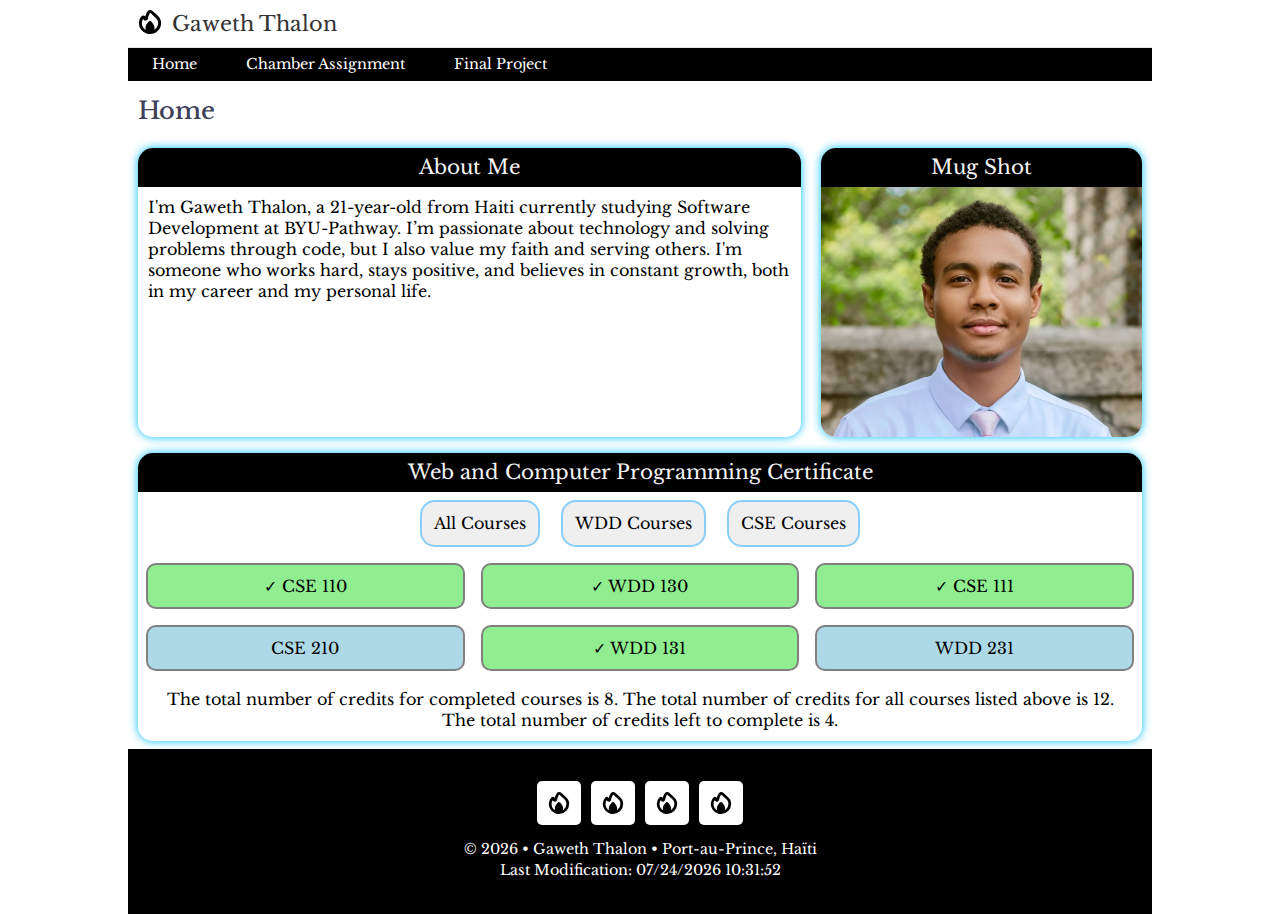
<file: index.html>
<!DOCTYPE html>
<html lang="en">

<head>
  <meta charset="UTF-8">
  <meta name="viewport" content="width=device-width, initial-scale=1.0">
  <title>WDD 231 for Gaweth Thalon</title>
  <meta name="description"
    content="This site contains my sample assignments written by Gaweth Thalon for WDD231 at BYUI Pathways">
  <meta name="author" content="Gaweth Thalon">
  <link rel="icon" type="image/png" sizes="16x16" href="favicon.png">

  <!-- Style Links -->
  <link href="styles/normalize.css" rel="stylesheet">
  <link href="styles/base.css" rel="stylesheet">
  <link href="styles/larger.css" rel="stylesheet">

  <!-- Google Font Links -->
  <link rel="preconnect" href="https://fonts.googleapis.com">
  <link rel="preconnect" href="https://fonts.gstatic.com" crossorigin>
  <link
    href="https://fonts.googleapis.com/css2?family=Libre+Baskerville&family=Playwrite+US+Modern:wght@100..400&display=swap"
    rel="stylesheet">
  <!-- Script Links -->
  <script src="scripts/getdates.js" defer></script>
  <script src="scripts/getcourses.js" defer></script>
  <script src="scripts/navigation.js" defer></script>
  <script src="scripts/modal.js" defer></script>



</head>

<body>
  <header>
    <img src="images/flamme.svg" alt="Gaweth Thalon Site Logo" width="1" height="1" loading="lazy">
    <span>Gaweth Thalon</span>
    <button id="hamburger" class="hamburger" aria-label="navigation links"></button>
  </header>
  <nav id="navbar">
    <ul>
      <li class="active"><a href="index.html">Home</a></li>
      <li><a href="chamber">Chamber Assignment</a></li>
      <li><a href="final/index.html">Final Project</a></li>
    </ul>
  </nav>

  <main>
    <h1>Home</h1>
    <div class="sbs">
      <section class="card">
        <h2>About Me</h2>
        <p>I'm Gaweth Thalon, a 21-year-old from Haiti currently studying Software Development at BYU-Pathway. I’m
          passionate about technology and solving problems through code, but I also value my faith and serving others.
          I'm someone who works hard, stays positive, and believes in constant growth, both in my career and my personal
          life.</p>
      </section>
      <section class="card">
        <h2>Mug Shot</h2>
        <img src="images/mugshot.webp" width="250" height="250" alt="Gaweth" loading="lazy">
      </section>
    </div>
    <section class="card courses">
      <h2>Web and Computer Programming Certificate</h2>
      <div>
        <button id="all">All Courses</button>
        <button id="wdd">WDD Courses</button>
        <button id="cse">CSE Courses</button>
      </div>

      <div id="crsList" class="crsList"></div>
      <p id="totalCredits"></p>
    </section>
    <dialog id="course-details"></dialog>
  </main>
  <footer>
    <div class="social">
      <a href="#" target="_blank"><img src="./images/flamme.svg" alt="Facebook Icon"></a>
      <a href="#" target="_blank"><img src="./images/flamme.svg" alt="GitHub Icon"></a>
      <a href="#" target="_blank"><img src="./images/flamme.svg" alt="Linked In Icon"></a>
      <a href="#" target="_blank"><img src="./images/flamme.svg" alt="Whats App Icon"></a>
    </div>
    <p>&copy; <span id="currentyear"></span> • Gaweth Thalon • Port-au-Prince, Haïti</p>
    <p id="lastModified"></p>
  </footer>


</body>

</html>
</file>
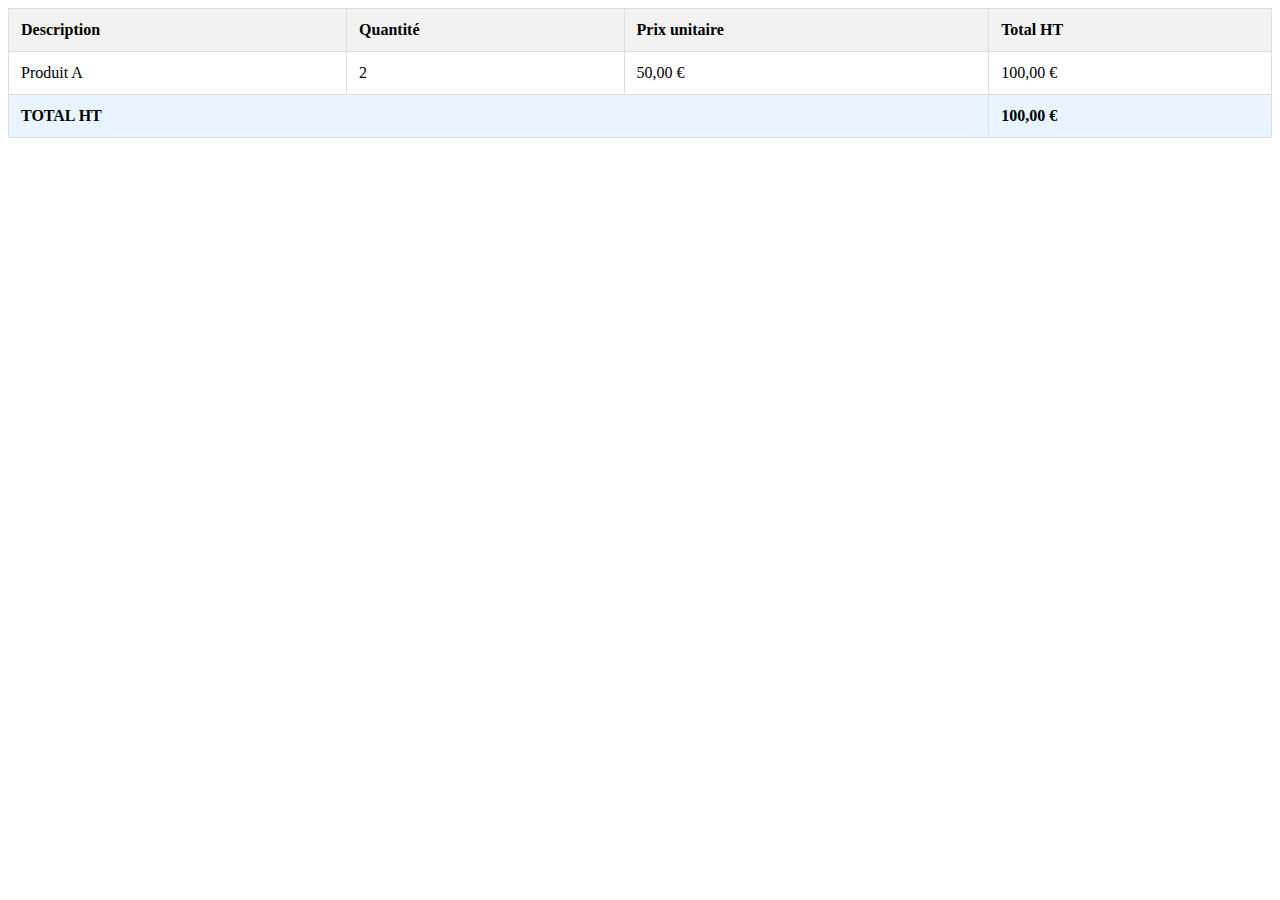
<file: fac.html>
<!DOCTYPE html>
<html>

<head>
  <style>
    .invoice-table {
      width: 100%;
      border-collapse: collapse;
    }

    .invoice-table th,
    .invoice-table td {
      border: 1px solid #ddd;
      padding: 12px;
      text-align: left;
    }

    .invoice-table th {
      background-color: #f2f2f2;
    }

    .total-row {
      font-weight: bold;
      background-color: #e8f4ff;
    }
  </style>
</head>

<body>
  <table class="invoice-table">
    <thead>
      <tr>
        <th>Description</th>
        <th>Quantité</th>
        <th>Prix unitaire</th>
        <th>Total HT</th>
      </tr>
    </thead>
    <tbody>
      <tr>
        <td>Produit A</td>
        <td>2</td>
        <td>50,00 €</td>
        <td>100,00 €</td>
      </tr>
      <tr class="total-row">
        <td colspan="3">TOTAL HT</td>
        <td>100,00 €</td>
      </tr>
    </tbody>
  </table>
</body>

</html>
</file>
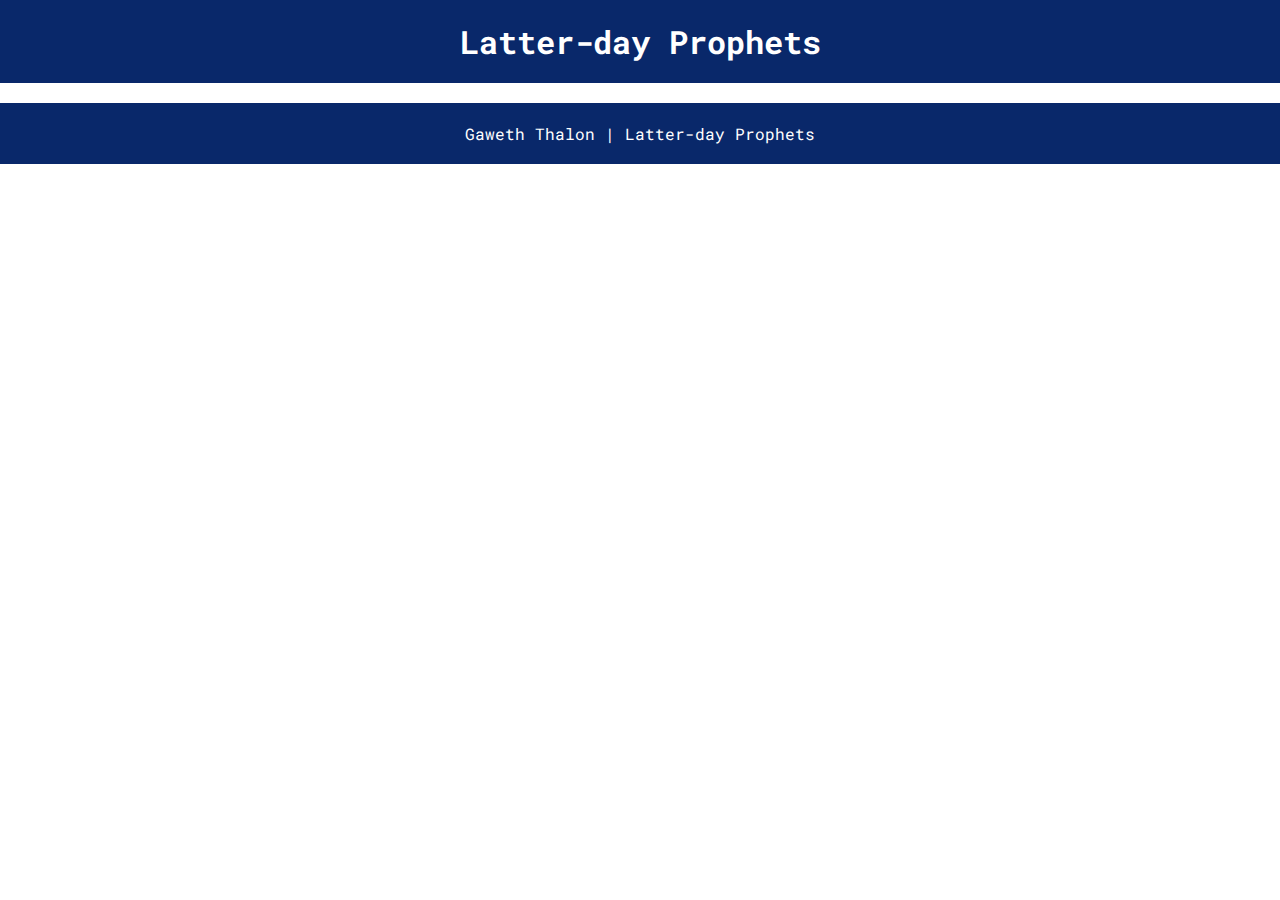
<file: prophets.html>
<!DOCTYPE html>
<html lang="en">

<head>
  <meta charset="UTF-8">
  <meta name="viewport" content="width=device-width, initial-scale=1.0">
  <title>Prophets of the Restoration</title>

  <link href="styles/prophets.css" rel="stylesheet">
  <link rel="preconnect" href="https://fonts.googleapis.com">
  <link rel="preconnect" href="https://fonts.gstatic.com" crossorigin>
  <link
    href="https://fonts.googleapis.com/css2?family=Libre+Baskerville&family=Playwrite+US+Modern:wght@100..400&family=Roboto+Mono:ital,wght@0,100..700;1,100..700&display=swap"
    rel="stylesheet">


</head>

<body>
  <header>
    <h1>Latter-day Prophets</h1>
  </header>
  <main>
    <div id="cards"></div>
  </main>
  <footer>
    Gaweth Thalon | Latter-day Prophets
  </footer>
  <script src="scripts/prophets.js"></script>
</body>

</html>
</file>
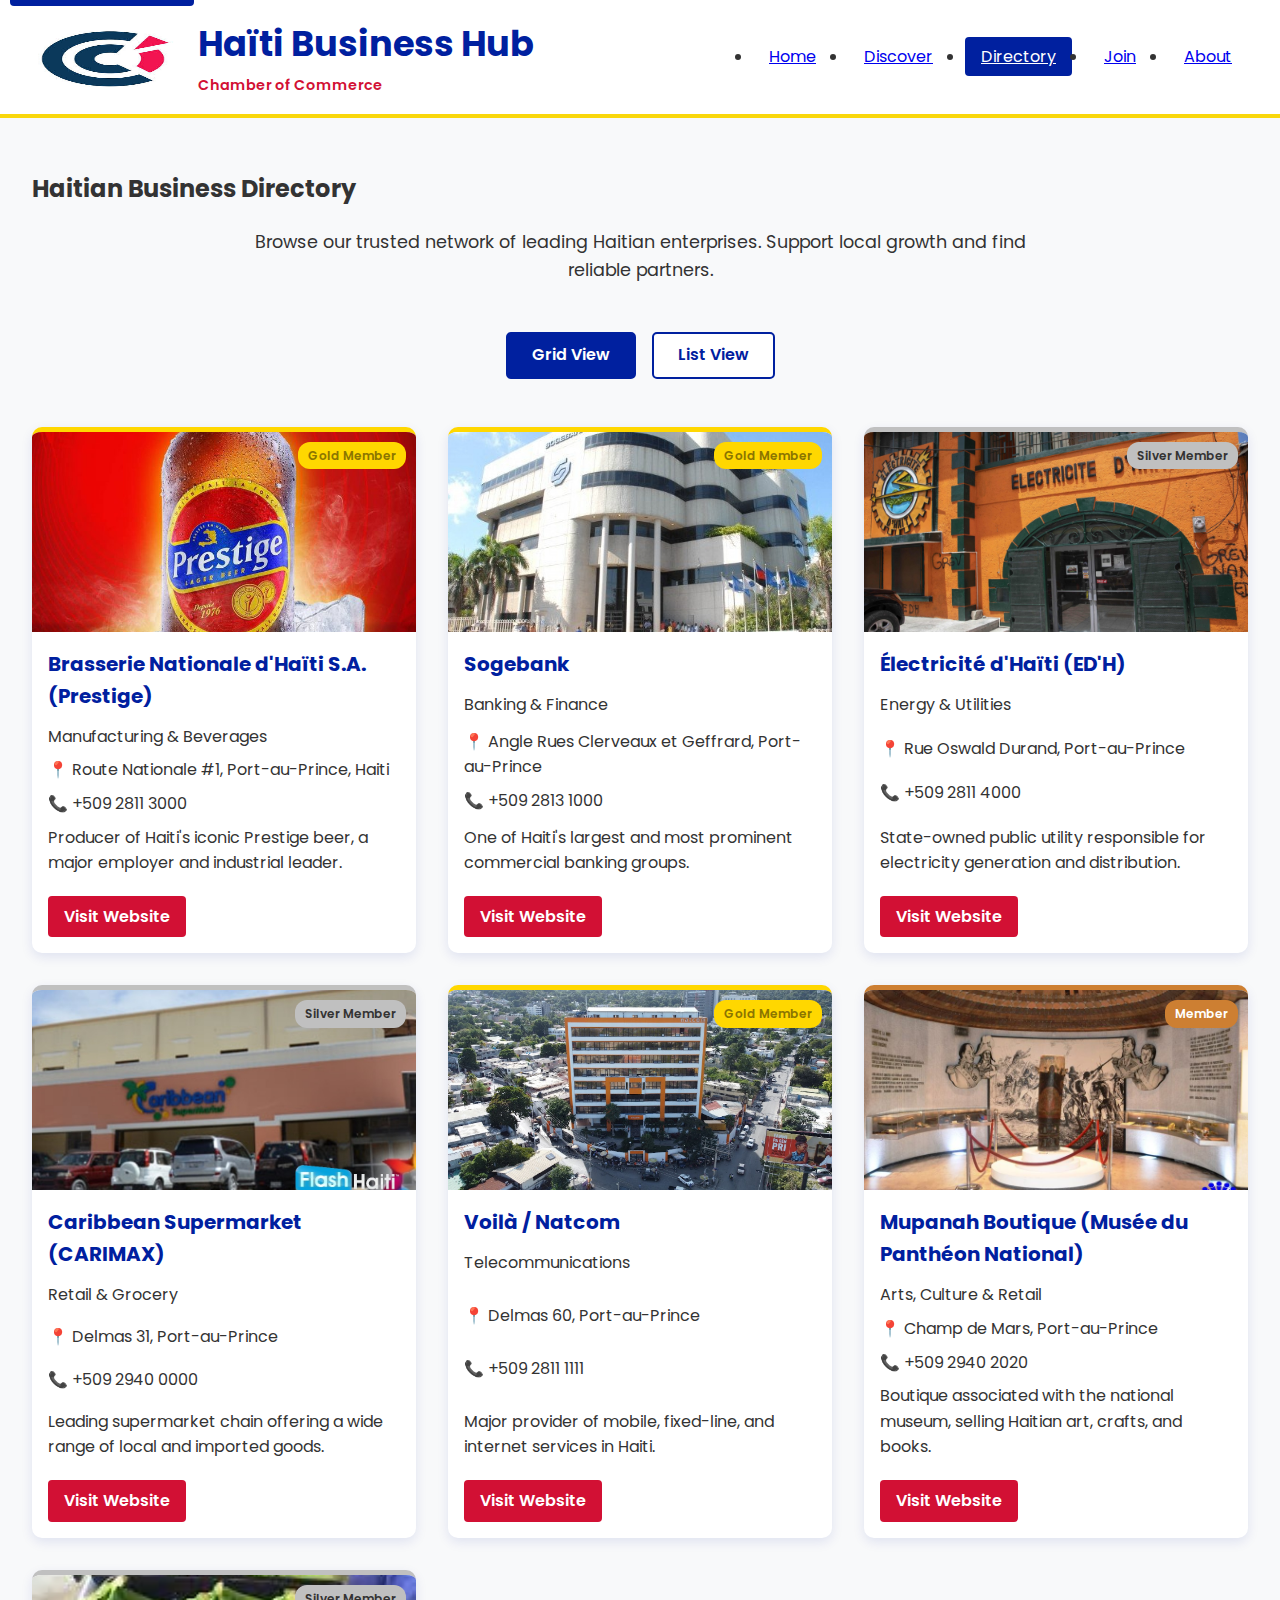
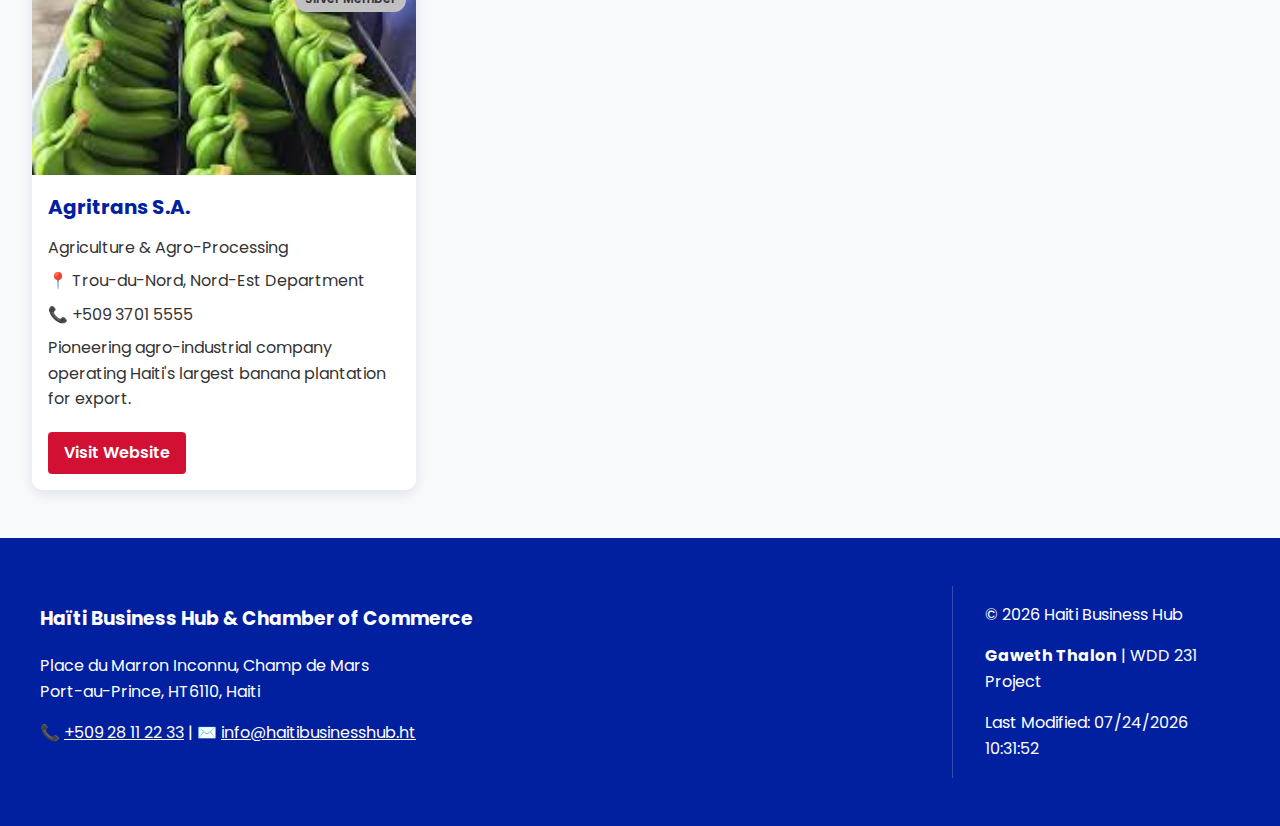
<file: chamber /directory.html>
<!DOCTYPE html>
<html lang="en">

<head>
  <meta charset="UTF-8">
  <meta name="viewport" content="width=device-width, initial-scale=1.0">
  <meta name="description"
    content="Official directory of the Haïti Business Hub & Chamber of Commerce. Connect with trusted Haitian businesses in banking, agriculture, manufacturing, and more.">
  <meta name="author" content="Gaweth Thalon">
  <title>Business Directory | Haïti Business Hub & Chamber of Commerce</title>

  <!-- Open Graph / Facebook Meta Tags -->
  <meta property="og:title" content="Discover Haitian Businesses | Haiti Chamber Directory">
  <meta property="og:description" content="Explore the trusted directory of leading Haitian companies.">
  <meta property="og:image" content="https://yourusername.github.io/wdd231/chamber/images/social-preview.png">
  <meta property="og:url" content="https://yourusername.github.io/wdd231/chamber/directory.html">
  <meta property="og:type" content="website">

  <!-- Favicon - SIMPLIFIED & CORRECTED -->
  <link rel="icon" href="images/favicon-2.ico" type="image/x-icon">

  <!-- Stylesheets -->
  <link rel="stylesheet" href="styles/normalize.css">
  <link rel="stylesheet" href="styles/base.css">
  <link rel="stylesheet" href="styles/larger.css">

  <!-- Google Fonts -->
  <link rel="preconnect" href="https://fonts.googleapis.com">
  <link rel="preconnect" href="https://fonts.gstatic.com" crossorigin>
  <link href="https://fonts.googleapis.com/css2?family=Poppins:wght@300;400;600;700&display=swap" rel="stylesheet">

  <!-- Scripts -->
  <script src="scripts/main.js" defer></script>
  <script src="scripts/directory.js" defer></script>
</head>

<body>
  <!-- Added role="banner" for accessibility -->
  <header role="banner">
    <a href="index.html" class="logo-link">
      <img src="images/ccilogo.jpg" alt="Haiti Business Hub Chamber Logo" width="150" height="75">
      <div>
        <h1>Haïti Business Hub</h1>
        <span>Chamber of Commerce</span>
      </div>
    </a>
    <button id="menu-button" aria-label="Toggle Navigation Menu" aria-expanded="false">☰</button>
    <!-- Added role="navigation" for accessibility -->
    <nav id="primary-nav" role="navigation">
      <ul>
        <li><a href="index.html">Home</a></li>
        <li><a href="discover.html">Discover</a></li>
        <li><a href="directory.html" class="active" aria-current="page">Directory</a></li>
        <li><a href="join.html">Join</a></li>
        <li><a href="about.html">About</a></li>
      </ul>
    </nav>
  </header>

  <!-- Added id="main" for skip link navigation -->
  <main id="main">
    <h2>Haitian Business Directory</h2>
    <p class="page-intro">Browse our trusted network of leading Haitian enterprises. Support local growth and find
      reliable partners.</p>

    <div class="view-toggle" role="group" aria-label="View display options">
      <button id="grid-view" class="active" aria-pressed="true">
        <span>Grid View</span>
      </button>
      <button id="list-view" aria-pressed="false">
        <span>List View</span>
      </button>
    </div>

    <!-- Added aria-live for dynamic content announcements -->
    <div id="member-container" class="grid" aria-live="polite">
      <!-- Content loads from JSON -->
    </div>
  </main>

  <!-- Added role="contentinfo" for accessibility -->
  <footer role="contentinfo">
    <div class="footer-content">
      <div class="footer-contact">
        <h3>Haïti Business Hub & Chamber of Commerce</h3>
        <p>Place du Marron Inconnu, Champ de Mars<br>Port-au-Prince, HT6110, Haiti</p>
        <p>📞 <a href="tel:+50928112233">+509 28 11 22 33</a> | ✉️ <a
            href="mailto:info@haitibusinesshub.ht">info@haitibusinesshub.ht</a></p>
      </div>
      <div class="footer-info">
        <p>&copy; <span id="currentyear"></span> Haiti Business Hub</p>
        <p><strong>Gaweth Thalon</strong> | WDD 231 Project</p>
        <p>Last Modified: <span id="lastModified"></span></p>
      </div>
    </div>
  </footer>
</body>

</html>
</file>
<file: styles/base.css>
/* -------------- COLOR SCHEME ---------------
terra cotta #E07A5F
deep slate blue #3D405B, 
Light Grey #f5f5f7 
Medium Grey #d2d2d2
Dark Grey #323232  */


* {
  font-family: "Libre Baskerville", sans-serif;
  box-sizing: border-box;
}

/************************** HEADER **************************/
header {
  padding: 10px 0 10px 10px;
  display: grid;
  grid-template-columns: 24px auto 44px;
  column-gap: 10px;
  align-items: end;
  border-bottom: 1px solid rgba(0, 0, 0, 0.1);
}

header img {
  display: block;
  width: 100%;
  height: auto;
  padding-bottom: 3px;
}

header span {
  font-size: 1.3rem;
  color: #323232;
}

/************************** NAVIGATION **************************/
nav {
  background-color: #000000;
  display: none;
}

nav ul {
  margin: 0;
  padding: 0;
  list-style: none;
}

nav a {
  display: block;
  font-size: .9rem;
  font-weight: 300;
  color: #ffffff;
  text-decoration: none;
  padding: .8rem;
  border-bottom: 1px solid rgba(0, 0, 0, 0.2);
}

nav a:hover {
  color: deepskyblue;
}

nav li.active a {
  background-color: #000000;
  color: #ffffff;
}

nav.show {
  display: block;
}

/************************** HAMBURGER NAVIGATION **************************/
.hamburger {
  background: none;
  border: none;
  color: #323232;
  cursor: pointer;
  font-family: Verdana;
  font-size: 2rem;
}

.hamburger::before {
  content: "\2630";
}

.hamburger.show::before {
  content: "\00D7";
}

/************************** MAIN LAYOUT **************************/
h1 {
  font-size: 1.5rem;
  color: #3D405B;
  font-weight: 500;
  margin-left: 10px;
  text-align: center;
}

/************************** CARD LAYOUT **************************/
.card {
  border: #eee;
  border-radius: 15px;
  box-shadow: 0 0 10px deepskyblue;
  margin: .5rem 10px;
  overflow: hidden;
}

.card h2 {
  background-color: #000000;
  color: #f5f5f7;
  font-weight: 400;
  font-size: 1.25rem;
  margin: 0;
  padding: .5rem .2rem;
  text-align: center;
}

.card p {
  font-weight: 200;
  margin: 10px;
  line-height: 130%;
}

.card img {
  display: block;
  width: 100%;
  object-fit: cover;
}



.courses div {
  text-align: center;
}

.courses button {
  padding: .75rem;
  margin: .5rem;
  border: 2px solid lightskyblue;
  border-radius: 15px;
  cursor: pointer;
}

.crsList {
  display: grid;
  grid-template-columns: 1fr;
}

.crsList div {
  padding: .75rem;
  margin: .5rem;
  border: 2px solid grey;
  border-radius: 10px;
  cursor: pointer;
}

/************************** DISPLAY COURSES **************************/
/*https://www.toptal.com/designers/htmlarrows/symbols/check-mark */
.needed {
  background-color: lightblue;
}

.complete {
  background-color: lightgreen;
}

.complete::before {
  content: "\2713  "
}

.courses p {
  text-align: center;
}

/************************** MODAL DIALOG STYLING **************************/
dialog {
  color: #000000;
  border: 10px solid rgba(0, 0, 0, 0.1);
  border-radius: .50rem;
  padding: 1rem;
  background-color: #fff;
  width: 90%;
  max-width: 600px;
}

dialog h2 {
  color: #000000;
}

dialog h3 {
  color: navy;
}

dialog p {
  font-weight: 300;
}

::backdrop {
  background-color: rgba(0, 0, 0, 0.5);
}

dialog button {
  position: absolute;
  top: 23px;
  right: 23px;
  width: 36px;
  height: 36px;
  border: 1px solid rgba(0, 0, 0, 0.1);
}

/************************** SOCIAL MEDIA **************************/
.social {
  display: flex;
  justify-content: center;
  column-gap: 10px;
  margin-bottom: 1rem;
}

.social a {
  width: 44px;
  height: 44px;
  display: flex;
  justify-content: center;
  align-items: center;
  border-radius: 5px;
  background-color: rgb(255, 255, 255);
}

.social img {
  width: 22px;
  height: 22px;
}

.social a:hover {
  background-color: deepskyblue;
}

/************************** FOOTER **************************/
footer {
  background-color: #000000;
  color: #fff;
  text-align: center;
  padding: 2rem 0;
}

footer p {
  margin: .25rem;
  font-size: .9rem;
  font-weight: 300;
}
</file>
<file: styles/larger.css>
@media only screen and (min-width: 38rem) {

  header,
  main,
  nav,
  footer {
    max-width: 1024px;
    margin: auto;
  }

  header {
    grid-template-columns: 24px auto;
  }

  #hamburger {
    display: none;
  }

  nav {
    display: block;
  }

  nav ul {
    display: flex;
  }


  nav a {
    border: none;
    padding: .5rem 1.5rem;
    border-right: 1px solid rgba(0, 0, 0, 0.2);
  }

  nav li:last-child a {
    border: none;
  }

  .sbs {
    display: grid;
    grid-template-columns: 2fr 1fr;
  }

  .crsList {
    grid-template-columns: 1fr 1fr 1fr;
  }

  h1 {
    text-align: left;
  }
}

/* end media query */
</file>
<file: styles/prophets.css>
body {
  font-family: "Roboto Mono";
  margin: 0;
}

header,
footer {
  background-color: rgb(9, 40, 106);
  margin: 0;
  padding: 20px;
  text-align: center;
  color: white;
}

header h1 {
  margin: 0;
}

#cards {
  margin: 10px;
  display: grid;
  column-gap: 10px;
  grid-template-columns: repeat(auto-fit, minmax(320px, 1fr));
}

#cards section {
  text-align: center;
  border: 1px solid #666;
  border-radius: 10px;
  background-color: rgb(192, 192, 192);
  box-shadow: 5px 5px 10px #999;
  margin-bottom: 10px;
}

#cards img {
  display: block;
  width: 96%;
  margin: 10px 2%;
  height: auto;
  border-radius: 10px;
}
</file>
<file: chamber /styles/base.css>
:root {
  --primary-blue: #00209F;
  --secondary-red: #D21034;
  --accent-gold: #F9D70B;
  --light-gray: #F8F9FA;
  --dark-charcoal: #333333;
  --font-heading: 'Poppins', sans-serif;
  --font-body: 'Poppins', sans-serif;
}

/* SIMPLIFIED: Base styles */
body {
  font-family: var(--font-body);
  color: var(--dark-charcoal);
  background-color: var(--light-gray);
  line-height: 1.6;
  margin: 0;
  min-height: 100vh;
  display: flex;
  flex-direction: column;
}

/* SIMPLIFIED: Header */
header {
  background-color: white;
  border-bottom: 4px solid var(--accent-gold);
  display: flex;
  justify-content: space-between;
  align-items: center;
  padding: 1rem;
  flex-wrap: wrap;
}

.logo-link {
  display: flex;
  align-items: center;
  gap: 1rem;
  text-decoration: none;
  color: inherit;
}

.logo-link h1 {
  color: var(--primary-blue);
  font-size: clamp(1.5rem, 4vw, 2.2rem);
  margin: 0;
}

.logo-link span {
  color: var(--secondary-red);
  font-size: 0.9rem;
  font-weight: 600;
}

/* View Toggle - SIMPLIFIED */
.view-toggle {
  text-align: center;
  margin: 2rem 0;
  display: flex;
  justify-content: center;
  gap: 1rem;
}

.view-toggle button {
  padding: 0.75rem 1.5rem;
  border: 2px solid var(--primary-blue);
  background: white;
  color: var(--primary-blue);
  font-weight: 600;
  border-radius: 5px;
  cursor: pointer;
  transition: all 0.3s ease;
}

.view-toggle button.active,
.view-toggle button[aria-pressed="true"] {
  background-color: var(--primary-blue);
  color: white;
}

/* Main content */
main {
  flex: 1;
  padding: 1rem;
}

/* SIMPLIFIED: Grid container */
#member-container.grid {
  display: grid;
  grid-template-columns: repeat(auto-fill, minmax(min(300px, 100%), 1fr));
  gap: 1.5rem;
  padding: 1rem 0;
}

/* SIMPLIFIED: Member card */
.member-card {
  background: white;
  border-radius: 10px;
  overflow: hidden;
  box-shadow: 0 4px 12px rgba(0, 32, 159, 0.1);
  border-top: 5px solid var(--accent-gold);
  transition: transform 0.3s ease, box-shadow 0.3s ease;
  display: flex;
  flex-direction: column;
}

.member-card:hover {
  transform: translateY(-5px);
  box-shadow: 0 8px 20px rgba(0, 32, 159, 0.15);
}

/* Membership level borders - SIMPLIFIED */
.member-card.level-3 {
  border-top-color: #FFD700 !important;
  border-top-width: 5px;
  border-top-style: solid;
}

.member-card.level-2 {
  border-top-color: #C0C0C0 !important;
  border-top-width: 5px;
  border-top-style: solid;
}

.member-card.level-1 {
  border-top-color: #CD7F32 !important;
  border-top-width: 5px;
  border-top-style: solid;
}

.member-card img {
  width: 100%;
  height: 200px;
  object-fit: cover;
  display: block;
}

.card-content {
  padding: 1rem;
  flex: 1;
  display: flex;
  flex-direction: column;
}

.member-card h3 {
  color: var(--primary-blue);
  margin: 0 0 0.5rem 0;
  font-size: 1.25rem;
}

.member-card p {
  margin: 0.25rem 0;
  flex: 1;
}

.member-card .website-link {
  display: inline-block;
  margin-top: 1rem;
  padding: 0.5rem 1rem;
  background-color: var(--secondary-red);
  color: white;
  text-decoration: none;
  border-radius: 4px;
  font-weight: 600;
  align-self: flex-start;
}

/* SIMPLIFIED: List view */
#member-container.list {
  display: flex;
  flex-direction: column;
  gap: 1rem;
  max-width: 1200px;
  margin: 0 auto;
}

.member-list-item {
  background: white;
  padding: 1.25rem;
  border-left: 4px solid var(--primary-blue);
  box-shadow: 0 2px 8px rgba(0, 0, 0, 0.08);
  border-radius: 0 8px 8px 0;
}

.member-list-item h3 {
  color: var(--primary-blue);
  margin: 0 0 0.5rem 0;
  font-size: 1.1rem;
}

/* SIMPLIFIED: Card image container */
.card-image {
  position: relative;
  overflow: hidden;
}

.card-image img {
  width: 100%;
  height: 200px;
  object-fit: cover;
  display: block;
}

/* SIMPLIFIED: Membership badges */
.membership-badge {
  position: absolute;
  top: 10px;
  right: 10px;
  padding: 4px 10px;
  border-radius: 12px;
  font-size: 0.75rem;
  font-weight: 600;
  z-index: 10;
}

/* Couleurs unies par niveau */
.member-card.level-1 .membership-badge {
  background-color: #CD7F32;
  /* Bronze solide */
  color: white;
}

.member-card.level-2 .membership-badge {
  background-color: #C0C0C0;
  /* Argent solide */
  color: #333333;
}

.member-card.level-3 .membership-badge {
  background-color: #FFD700;
  /* Or solide */
  color: #8B7500;
}

/* SIMPLIFIED: Footer */
footer {
  background-color: var(--primary-blue);
  color: white;
  margin-top: auto;
}

.footer-content {
  padding: 2rem 1rem;
  max-width: 1200px;
  margin: 0 auto;
}

.footer-contact a {
  color: white;
  text-decoration: underline;
}

.footer-info {
  margin-top: 1.5rem;
  padding-top: 1.5rem;
  border-top: 1px solid rgba(255, 255, 255, 0.2);
}

/* SIMPLIFIED: Mobile menu button */
#menu-button {
  display: block;
  font-size: 1.8rem;
  background: none;
  border: none;
  cursor: pointer;
  padding: 0.5rem;
  color: var(--primary-blue);
}

/* SIMPLIFIED: Responsive navigation for mobile */
@media screen and (max-width: 767px) {
  #primary-nav {
    display: none;
    width: 100%;
    order: 3;
    margin-top: 1rem;
  }

  #primary-nav.active {
    display: block;
  }

  #primary-nav ul {
    flex-direction: column;
    padding: 0;
    margin: 0;
  }

  #primary-nav li {
    margin: 0;
  }

  #primary-nav a {
    display: block;
    padding: 0.75rem 1rem;
    border-radius: 0;
    border-bottom: 1px solid rgba(0, 0, 0, 0.1);
  }

  /* Stack header elements on small screens */
  header {
    flex-direction: column;
    align-items: stretch;
  }

  .logo-link {
    justify-content: center;
    text-align: center;
    flex-direction: column;
    gap: 0.5rem;
  }

  #menu-button {
    position: absolute;
    top: 1rem;
    right: 1rem;
  }
}

/* SIMPLIFIED: Skip link */
.skip-link {
  position: absolute;
  top: -40px;
  left: 10px;
  background: var(--primary-blue);
  color: white;
  padding: 10px;
  text-decoration: none;
  z-index: 1000;
  border-radius: 4px;
}

.skip-link:focus {
  top: 10px;
}

/* SIMPLIFIED: Error message */
.error-message {
  text-align: center;
  padding: 3rem;
  background: white;
  border-radius: 10px;
  box-shadow: 0 4px 12px rgba(210, 16, 52, 0.1);
  border: 2px solid var(--secondary-red);
  max-width: 600px;
  margin: 2rem auto;
}

.error-message h3 {
  color: var(--secondary-red);
  margin-bottom: 1rem;
}
</file>
<file: chamber /styles/larger.css>
/* larger.css - Media queries for screens wider than 768px */

@media screen and (min-width: 768px) {

  /* SIMPLIFIED: Header & Navigation */
  header {
    padding: 1rem 2rem;
    flex-direction: row;
    flex-wrap: nowrap;
  }

  #menu-button {
    display: none;
  }

  #primary-nav {
    display: block !important;
    width: auto;
    order: 0;
    margin-top: 0;
  }

  #primary-nav ul {
    display: flex;
    flex-direction: row;
    gap: 1rem;
  }

  #primary-nav a {
    padding: 0.5rem 1rem;
    border-radius: 4px;
    border-bottom: none;
  }

  #primary-nav a:hover,
  #primary-nav a.active {
    background-color: var(--primary-blue);
    color: white;
  }

  /* SIMPLIFIED: Main content */
  main {
    padding: 2rem;
  }

  .page-intro {
    font-size: 1.1rem;
    max-width: 800px;
    margin: 1rem auto 3rem;
    text-align: center;
  }

  /* SIMPLIFIED: Member Grid */
  #member-container.grid {
    grid-template-columns: repeat(auto-fill, minmax(320px, 1fr));
    gap: 2rem;
  }

  /* SIMPLIFIED: Member List View */
  #member-container.list .member-list-item {
    display: grid;
    grid-template-columns: 1fr auto;
    align-items: center;
    padding: 1.5rem;
    gap: 2rem;
  }

  /* SIMPLIFIED: Footer */
  .footer-content {
    display: grid;
    grid-template-columns: 2fr 1fr;
    gap: 3rem;
    padding: 3rem 2rem;
  }

  .footer-info {
    margin-top: 0;
    padding-top: 0;
    border-top: none;
    border-left: 1px solid rgba(255, 255, 255, 0.2);
    padding-left: 2rem;
    text-align: left;
  }
}

@media screen and (min-width: 1024px) {

  /* SIMPLIFIED: Larger screens */
  #member-container.grid {
    grid-template-columns: repeat(3, 1fr);
  }

  .footer-content {
    grid-template-columns: 3fr 1fr;
  }
}
</file>
